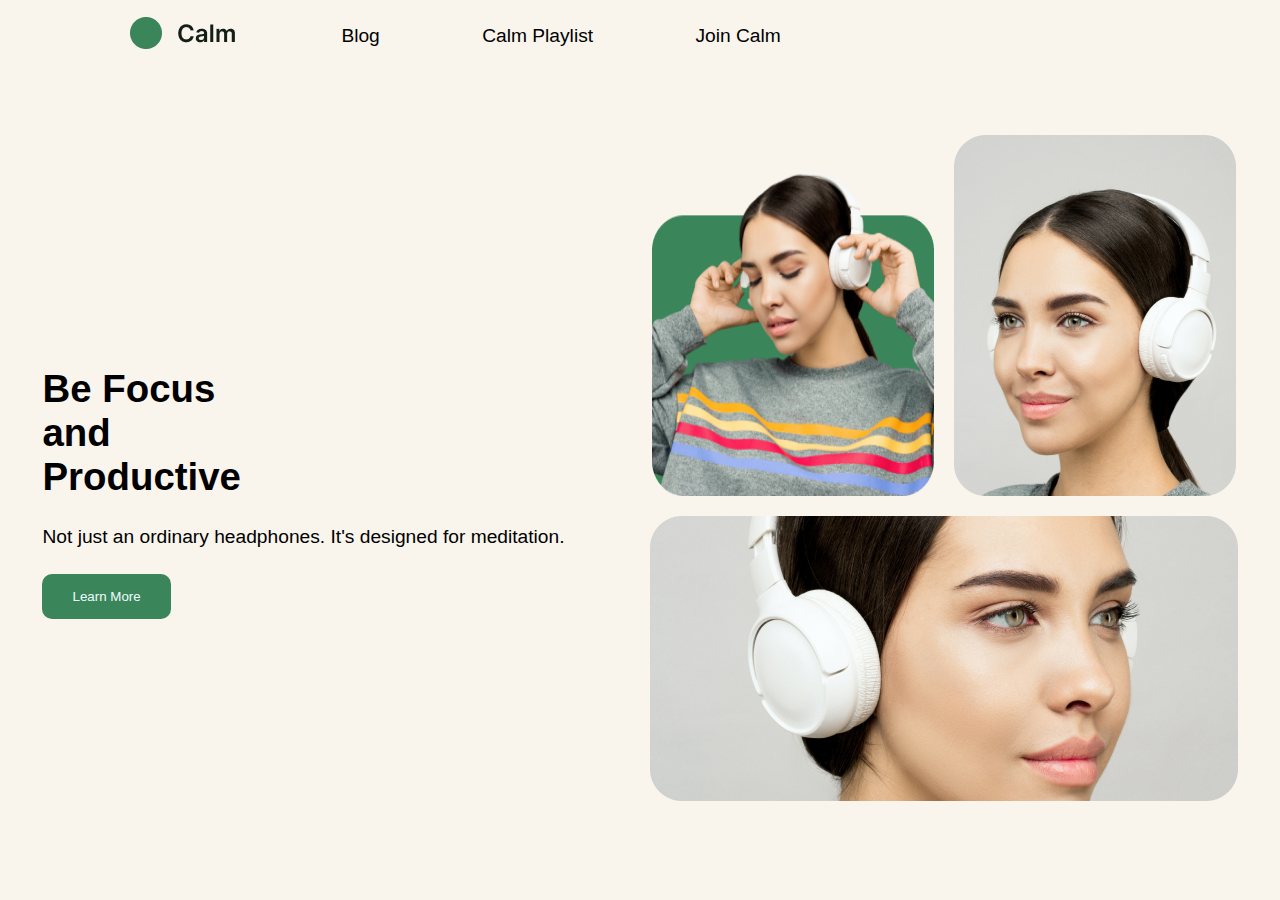
<file: Be Focus and Productive/index.html>
<!DOCTYPE html>
<html lang="en">
  <head>
    <meta charset="UTF-8" />
    <meta http-equiv="X-UA-Compatible" content="IE=edge" />
    <meta name="viewport" content="width=device-width, initial-scale=1.0" />
    <title>Document</title>
    <link rel="stylesheet" href="style.css" />
  </head>
  <body>
    <!-- nav-bar -->
    <nav>
      <ul>
        <li><img src="./images/logo.png" alt="logo" /></li>
        <li>Blog</li>
        <li>Calm Playlist</li>
        <li>Join Calm</li>
      </ul>
    </nav>
    <!-- hero-section -->
    <main>
      <section class="left-side">
        <h1>Be Focus and Productive</h1>
        <p class="desc">
          Not just an ordinary headphones. It's designed for meditation.
        </p>
        <button id="primary-btn">Learn More</button>
      </section>
      <section class="right-side">
        <div class="upper-section">
          <img src="./images/img1.png" alt="" />
          <img src="./images/img2.png" alt="" />
        </div>
        <div class="lower-section">
          <img class="lower-img" src="./images/img3.png" alt="" />
        </div>
      </section>
    </main>
  </body>
</html>
</file>
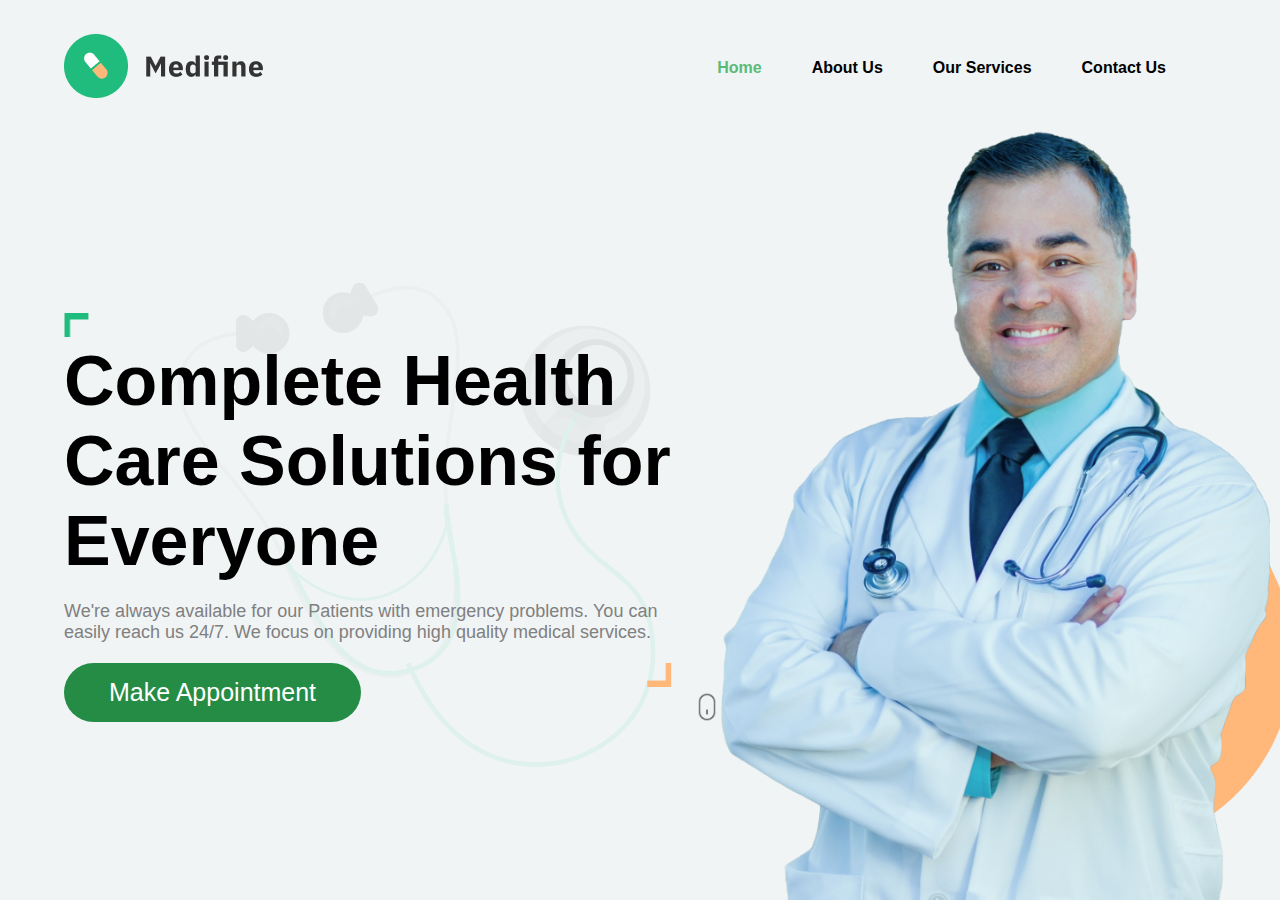
<file: Medifine/index.html>
<!DOCTYPE html>
<html lang="en">
  <head>
    <meta charset="UTF-8" />
    <meta http-equiv="X-UA-Compatible" content="IE=edge" />
    <meta name="viewport" content="width=device-width, initial-scale=1.0" />
    <title>Medifine</title>
    <link rel="stylesheet" href="style.css" />
  </head>
  <body>
    <div class="container">
      <!-- Nav Bar -->
      <nav>
        <div class="logo-container">
          <img src="./images/logo.png" alt="Medifine Logo" />
        </div>
        <ul>
          <li>Home</li>
          <li>About Us</li>
          <li>Our Services</li>
          <li>Contact Us</li>
        </ul>
      </nav>
      <!-- hero-section -->
      <main>
        <section class="lhs">
          <img
            class="top-angle"
            src="./images/topAngle.png"
            alt="top decoration"
          />
          <h1>Complete Health Care Solutions for Everyone</h1>
          <p>
            We're always available for our Patients with emergency problems. You
            can easily reach us 24/7. We focus on providing high quality medical
            services.
          </p>
          <img
            class="bottom-angle"
            src="./images/bottomAngle.png"
            alt="bottom decor"
          />
          <img
            class="stethoscope"
            src="./images/stethoscope.png"
            alt="stethoscope"
          />
          <button type="submit">Make Appointment</button>
          <img class="mouse" src="./images/mouse.png" alt="computer mouse" />
        </section>
        <section class="rhs">
          <img
            class="green-circle"
            src="./images/greenBox.png"
            alt="green circle"
          />
          <img
            class="yellow-circle"
            src="./images/yellowBox.png"
            alt="yellow circle"
          />
          <img class="doctor" src="./images/doctor.png" alt="hero image" />
        </section>
      </main>
    </div>
  </body>
</html>
</file>
<file: Be Focus and Productive/style.css>
* {
  margin: 0;
  padding: 0;
  box-sizing: border-box;
}
body {
  font-family: sans-serif;
  font-size: 16px;
  /* overflow: hidden; */
  background-color: #f9f5ed;
  font-family: Helvetica, sans-serif;
  font-size: 1.2rem;
}
nav {
  padding: 15px 10%;
  height: 15vh;
}
nav ul {
  display: flex;
  list-style: none;
  justify-content: flex-start;
  gap: 10%;
  align-items: center;
}
/* Hero section */
main {
  display: flex;
  align-items: center;
  justify-content: space-around;
}
h1 {
  max-width: 40%;
  margin-bottom: 5%;
}
.desc {
  margin-bottom: 5%;
}
#primary-btn {
  background-color: #3b855b;
  color: #edfdff;
  padding: 15px 30px;
  border: none;
  border-radius: 10px;
}
/* Right side */
.right-side {
  display: flex;
  flex-direction: column;
  align-items: center;
  justify-content: center;
}
.upper-section {
  display: flex;
  gap: 20px;
  margin-bottom: 20px;
}
.lower-img {
  display: block;
  margin: 0 auto;
  padding-bottom: 50px;
}
</file>
<file: Medifine/style.css>
* {
  margin: 0;
  padding: 0;
  box-sizing: border-box;
}
body {
  font-family: Helvetica, sans-serif;
  max-width: 1440px;
  background-color: #f0f4f5;
  overflow: hidden;
  margin: auto;
}
nav {
  display: flex;
  height: 15vh;
  align-items: center;
  justify-content: space-between;
  padding: 0 5%;
}
nav ul {
  display: flex;
  align-items: center;
}
nav ul li {
  list-style: none;
  margin-right: 50px;
  font-weight: 600;
}
nav ul li:first-child {
  color: #5abb78;
}
/* hero section */
main {
  display: flex;
  align-items: center;
  justify-content: center;
  height: 85vh;
}
main section {
  width: 50%;
}
/* left side */
.lhs {
  margin-left: 5%;
  position: relative;
}
.top-angle {
  width: 25px;
}
.lhs h1 {
  font-size: 70px;
}
.lhs p {
  font-size: 18px;
  color: #808080;
  margin: 20px 0;
}
.bottom-angle {
  width: 25px;
  position: absolute;
  right: 0;
}
.stethoscope {
  position: absolute;
  top: -60px;
  right: -25px;
  width: 90%;
  z-index: -1;
}
.mouse {
  position: absolute;
  right: -50px;
  bottom: 0;
  width: 30px;
}
.lhs button {
  background-color: #258c46;
  color: #ffffff;
  padding: 15px 45px;
  border: none;
  border-radius: 40px;
  font-size: 25px;
}
/* right side */
.green-circle,
.yellow-circle {
  position: absolute;
  right: 0;
}
.doctor {
  position: absolute;
  right: 10px;
  bottom: 0;
  height: 90%;
}
.green-circle {
  width: 35%;
  bottom: 30px;
}
.yellow-circle {
  width: 30%;
  bottom: 50px;
  left: 71%;
}
</file>
